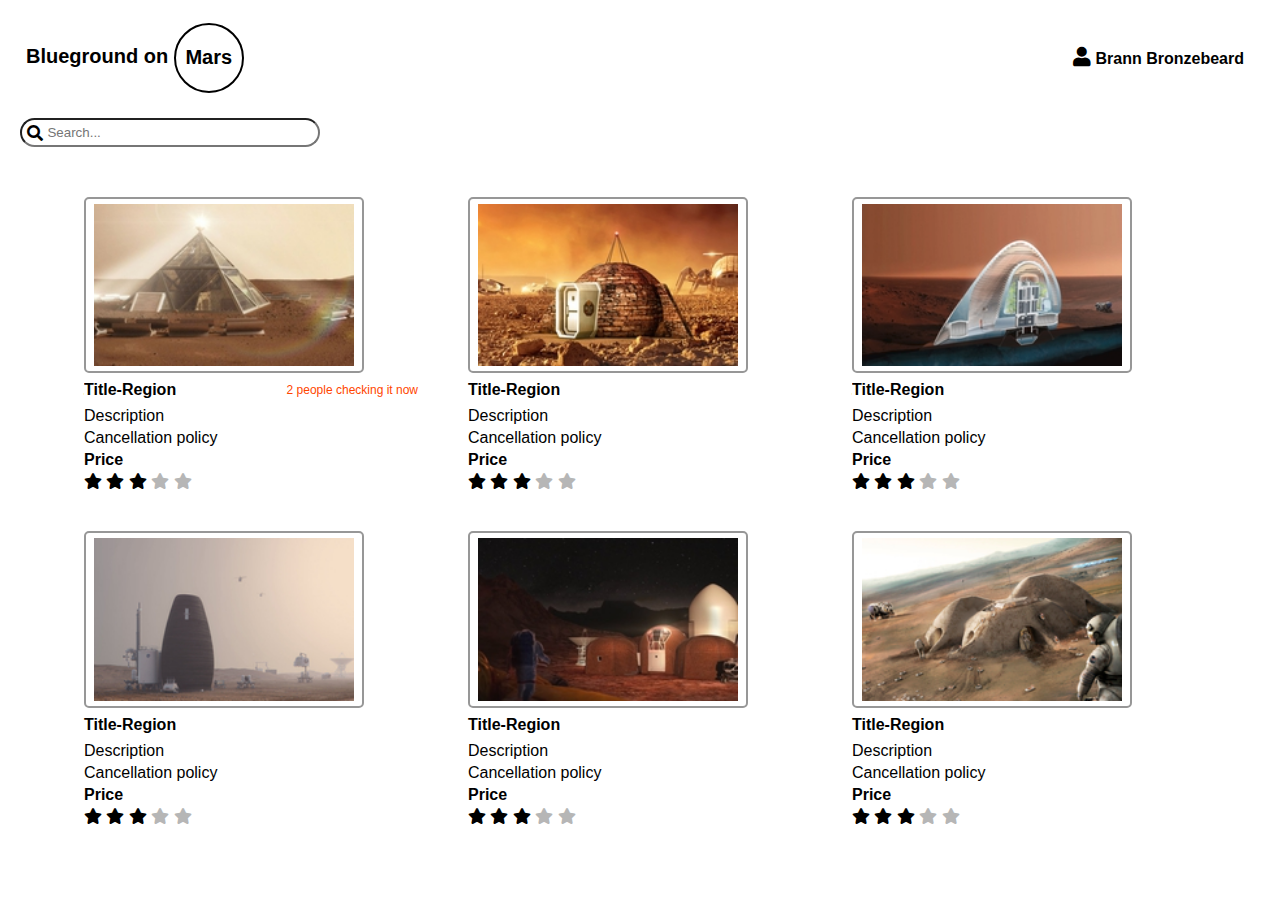
<file: home/index.html>
<!DOCTYPE html>
<html lang="en">
  <head>
    <meta charset="UTF-8" />
    <meta http-equiv="X-UA-Compatible" content="IE=edge" />
    <meta name="viewport" content="width=device-width, initial-scale=1.0" />
    <link
      rel="stylesheet"
      href="../assets/fontawesome-free-5.15.4-web/css/all.css"
    />
    <link rel="stylesheet" href="main.css" />
    <link rel="stylesheet" href="media.css" />
    <title>Blueground on Mars</title>
  </head>

  <body>
    <div class="modal modal-one hide">
      <img src="../assets/images/property1-w400.jpeg" alt="img1" />
      <div class="first-row">
        <p class="title-modal">Title-Region</p>
        <button class="btn-modal">Price</button>
      </div>
      <div class="stars">
        <span class="fa fa-star fa-sm checked"></span>
        <span class="fa fa-star fa-sm checked"></span>
        <span class="fa fa-star fa-sm checked"></span>
        <span class="fa fa-star fa-sm"></span>
        <span class="fa fa-star fa-sm"></span>
      </div>
      <p class="paragraph">
        Description:Lorem ipsum dolor sit amet consectetur adipisicing elit.
        Quod ratione nostrum ipsum vel esse rem nesciunt debitis, dicta
        molestiae modi explicabo dolorum expedita molestias itaque eligendi
        necessitatibus!
      </p>
      <p class="amenities">
        <span class="first-word">Amenities</span>:Oxygen, Water, Bathroom, Earth
        view
      </p>
      <div class="available">
        <button>2081</button>
        <button>2082</button>
        <button class="disabled">2083</button>
        <button>2084</button>
        <button>2085</button>
        <button class="disabled">2086</button>
        <button>2087</button>
        <button>2088</button>
      </div>
      <div class="book"><button class="book-one">Book</button></div>
    </div>
    <div class="modal modal-two hide">
      <img src="../assets/images/property2-w400.jpeg" alt="img2" />
      <div class="first-row">
        <p class="title-modal">Title-Region</p>
        <button class="btn-modal">Price</button>
      </div>
      <div class="stars">
        <span class="fa fa-star fa-sm checked"></span>
        <span class="fa fa-star fa-sm checked"></span>
        <span class="fa fa-star fa-sm checked"></span>
        <span class="fa fa-star fa-sm"></span>
        <span class="fa fa-star fa-sm"></span>
      </div>
      <p class="paragraph">
        Description:Lorem ipsum dolor sit amet consectetur adipisicing elit.
        Quod ratione nostrum ipsum vel esse rem nesciunt debitis, dicta
        molestiae modi explicabo dolorum expedita molestias itaque eligendi
        necessitatibus!
      </p>
      <p class="amenities">
        <span class="first-word">Amenities</span>:Oxygen, Water, Bathroom, Earth
        view
      </p>
      <div class="available">
        <button>2081</button>
        <button>2082</button>
        <button>2083</button>
        <button>2084</button>
        <button>2085</button>
        <button>2086</button>
        <button>2087</button>
        <button class="disabled">2088</button>
      </div>
      <div class="book"><button class="book-two">Book</button></div>
    </div>
    <div class="modal modal-three hide">
      <img src="../assets/images/property3-w400.jpeg" alt="img2" />
      <div class="first-row">
        <p class="title-modal">Title-Region</p>
        <button class="btn-modal">Price</button>
      </div>
      <div class="stars">
        <span class="fa fa-star fa-sm checked"></span>
        <span class="fa fa-star fa-sm checked"></span>
        <span class="fa fa-star fa-sm checked"></span>
        <span class="fa fa-star fa-sm"></span>
        <span class="fa fa-star fa-sm"></span>
      </div>
      <p class="paragraph">
        Description:Lorem ipsum dolor sit amet consectetur adipisicing elit.
        Quod ratione nostrum ipsum vel esse rem nesciunt debitis, dicta
        molestiae modi explicabo dolorum expedita molestias itaque eligendi
        necessitatibus!
      </p>
      <p class="amenities">
        <span class="first-word">Amenities</span>:Oxygen, Water, Bathroom, Earth
        view
      </p>
      <div class="available">
        <button class="disabled">2081</button>
        <button>2082</button>
        <button>2083</button>
        <button>2084</button>
        <button>2085</button>
        <button>2086</button>
        <button>2087</button>
        <button>2088</button>
      </div>
      <div class="book"><button class="book-three">Book</button></div>
    </div>
    <div class="modal modal-four hide">
      <img src="../assets/images/property4-w400.jpeg" alt="img2" />
      <div class="first-row">
        <p class="title-modal">Title-Region</p>
        <button class="btn-modal">Price</button>
      </div>
      <div class="stars">
        <span class="fa fa-star fa-sm checked"></span>
        <span class="fa fa-star fa-sm checked"></span>
        <span class="fa fa-star fa-sm checked"></span>
        <span class="fa fa-star fa-sm"></span>
        <span class="fa fa-star fa-sm"></span>
      </div>
      <p class="paragraph">
        Description:Lorem ipsum dolor sit amet consectetur adipisicing elit.
        Quod ratione nostrum ipsum vel esse rem nesciunt debitis, dicta
        molestiae modi explicabo dolorum expedita molestias itaque eligendi
        necessitatibus!
      </p>
      <p class="amenities">
        <span class="first-word">Amenities</span>:Oxygen, Water, Bathroom, Earth
        view
      </p>
      <div class="available">
        <button>2081</button>
        <button>2082</button>
        <button>2083</button>
        <button class="disabled">2084</button>
        <button>2085</button>
        <button>2086</button>
        <button>2087</button>
        <button class="disabled">2088</button>
      </div>
      <div class="book"><button class="book-four">Book</button></div>
    </div>
    <div class="modal modal-five hide">
      <img src="../assets/images/property5-w400.jpeg" alt="img2" />
      <div class="first-row">
        <p class="title-modal">Title-Region</p>
        <button class="btn-modal">Price</button>
      </div>
      <div class="stars">
        <span class="fa fa-star fa-sm checked"></span>
        <span class="fa fa-star fa-sm checked"></span>
        <span class="fa fa-star fa-sm checked"></span>
        <span class="fa fa-star fa-sm"></span>
        <span class="fa fa-star fa-sm"></span>
      </div>
      <p class="paragraph">
        Description:Lorem ipsum dolor sit amet consectetur adipisicing elit.
        Quod ratione nostrum ipsum vel esse rem nesciunt debitis, dicta
        molestiae modi explicabo dolorum expedita molestias itaque eligendi
        necessitatibus!
      </p>
      <p class="amenities">
        <span class="first-word">Amenities</span>:Oxygen, Water, Bathroom, Earth
        view
      </p>
      <div class="available">
        <button>2081</button>
        <button>2082</button>
        <button class="disabled">2083</button>
        <button>2084</button>
        <button class="disabled">2085</button>
        <button>2086</button>
        <button>2087</button>
        <button>2088</button>
      </div>
      <div class="book"><button class="book-five">Book</button></div>
    </div>
    <div class="modal modal-six hide">
      <img src="../assets/images/property6-w400.jpeg" alt="img6" />
      <div class="first-row">
        <p class="title-modal">Title-Region</p>
        <button class="btn-modal">Price</button>
      </div>
      <div class="stars">
        <span class="fa fa-star fa-sm checked"></span>
        <span class="fa fa-star fa-sm checked"></span>
        <span class="fa fa-star fa-sm checked"></span>
        <span class="fa fa-star fa-sm"></span>
        <span class="fa fa-star fa-sm"></span>
      </div>
      <p class="paragraph">
        Description:Lorem ipsum dolor sit amet consectetur adipisicing elit.
        Quod ratione nostrum ipsum vel esse rem nesciunt debitis, dicta
        molestiae modi explicabo dolorum expedita molestias itaque eligendi
        necessitatibus!
      </p>
      <p class="amenities">
        <span class="first-word">Amenities</span>:Oxygen, Water, Bathroom, Earth
        view
      </p>
      <div class="available">
        <button class="disabled">2081</button>
        <button>2082</button>
        <button>2083</button>
        <button>2084</button>
        <button>2085</button>
        <button>2086</button>
        <button>2087</button>
        <button>2088</button>
      </div>
      <div class="book"><button class="book-six">Book</button></div>
    </div>
    <div class="main-page">
      <header class="main-header">
        <a href="index.html">
          <h2 class="logo">Blueground on <span class="mars">Mars</span></h2>
        </a>
        <div class="user">
          <i class="fas fa-user"></i>
          <p class="username">Brann Bronzebeard</p>
        </div>
      </header>
      <div class="searchbar">
        <i class="fas fa-search"></i>
        <input type="text" placeholder="Search..." />
      </div>
      <div class="regions">
        <div class="region-1 region">
          <div class="image image-one">
            <img src="../assets/images/property1-w200.jpeg" alt="img1" />
            <button class="btn btn-one hide">Book</button>
          </div>
          <div class="inline">
            <p class="title">Title-Region</p>
            <p class="update">2 people checking it now</p>
          </div>

          <p>Description</p>
          <p>Cancellation policy</p>
          <p class="price">Price</p>
          <span class="fa fa-star checked"></span>
          <span class="fa fa-star checked"></span>
          <span class="fa fa-star checked"></span>
          <span class="fa fa-star"></span>
          <span class="fa fa-star"></span>
        </div>
        <div class="region-2 region">
          <div class="image image-two">
            <img src="../assets/images/property2-w200.jpeg" alt="img2" />
            <button class="btn btn-two hide">Book</button>
          </div>
          <p class="title">Title-Region</p>
          <p>Description</p>
          <p>Cancellation policy</p>
          <p class="price">Price</p>
          <span class="fa fa-star checked"></span>
          <span class="fa fa-star checked"></span>
          <span class="fa fa-star checked"></span>
          <span class="fa fa-star"></span>
          <span class="fa fa-star"></span>
        </div>
        <div class="region-3 region">
          <div class="image image-three">
            <img src="../assets/images/property3-w200.jpeg" alt="img3" />
            <button class="btn btn-three hide">Book</button>
          </div>
          <p class="title">Title-Region</p>
          <p>Description</p>
          <p>Cancellation policy</p>
          <p class="price">Price</p>
          <span class="fa fa-star checked"></span>
          <span class="fa fa-star checked"></span>
          <span class="fa fa-star checked"></span>
          <span class="fa fa-star"></span>
          <span class="fa fa-star"></span>
        </div>
        <div class="region-4 region">
          <div class="image image-four">
            <img src="../assets/images/property4-w200.jpeg" alt="img4" />
            <button class="btn btn-four hide">Book</button>
          </div>
          <p class="title">Title-Region</p>
          <p>Description</p>
          <p>Cancellation policy</p>
          <p class="price">Price</p>
          <span class="fa fa-star checked"></span>
          <span class="fa fa-star checked"></span>
          <span class="fa fa-star checked"></span>
          <span class="fa fa-star"></span>
          <span class="fa fa-star"></span>
        </div>
        <div class="region-5 region">
          <div class="image image-five">
            <img src="../assets/images/property5-w200.jpeg" alt="img5" />
            <button class="btn btn-five hide">Book</button>
          </div>
          <p class="title">Title-Region</p>
          <p>Description</p>
          <p>Cancellation policy</p>
          <p class="price">Price</p>
          <span class="fa fa-star checked"></span>
          <span class="fa fa-star checked"></span>
          <span class="fa fa-star checked"></span>
          <span class="fa fa-star"></span>
          <span class="fa fa-star"></span>
        </div>
        <div class="region-6 region">
          <div class="image image-six">
            <img src="../assets/images/property6-w200.jpeg" alt="img6" />
            <button class="btn btn-six hide">Book</button>
          </div>

          <p class="title">Title-Region</p>
          <p>Description</p>
          <p>Cancellation policy</p>
          <p class="price">Price</p>
          <span class="fa fa-star checked"></span>
          <span class="fa fa-star checked"></span>
          <span class="fa fa-star checked"></span>
          <span class="fa fa-star"></span>
          <span class="fa fa-star"></span>
        </div>
      </div>
    </div>
    <script src="../modalActivation.js"></script>
  </body>
</html>
</file>
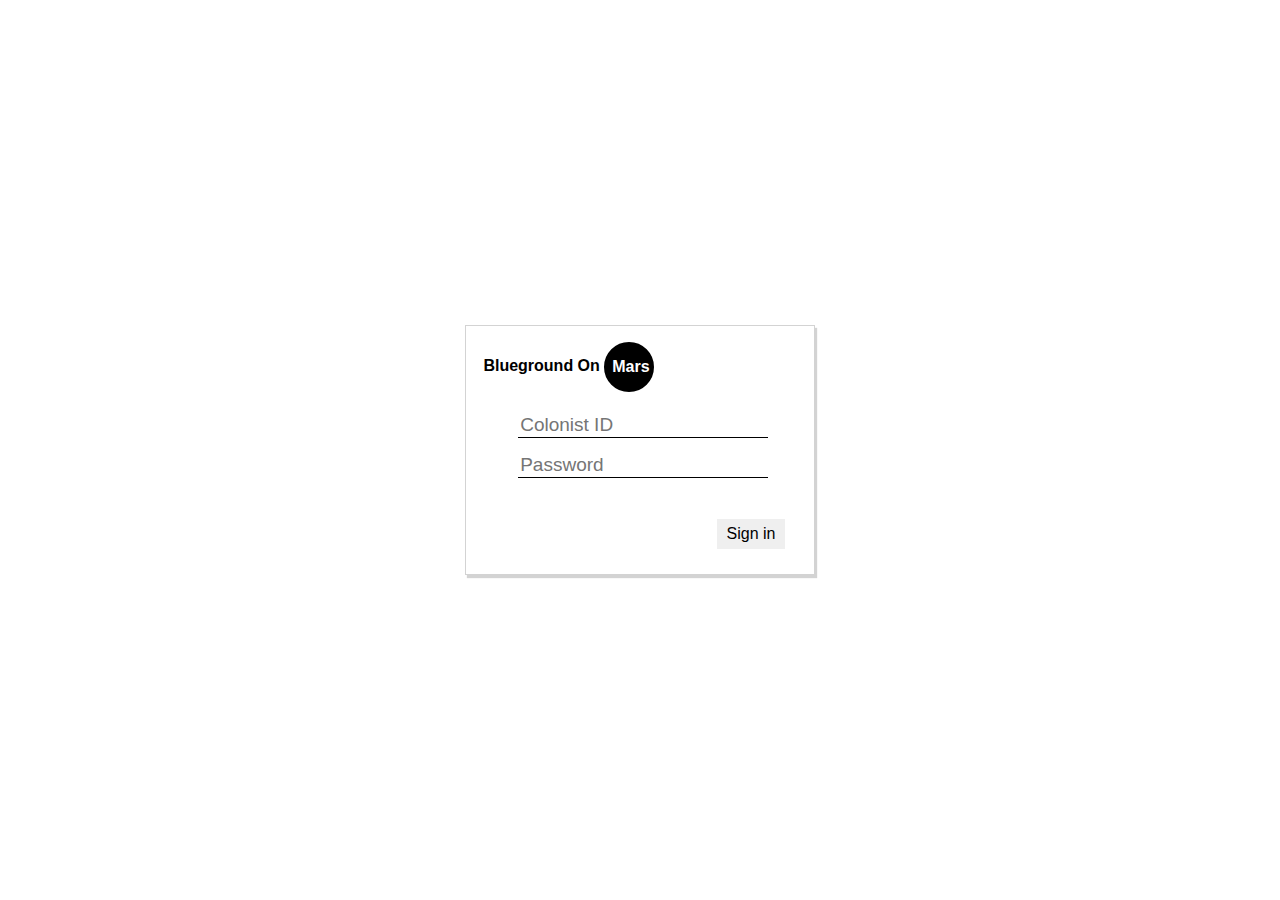
<file: signIn/sign-in.html>
<!DOCTYPE html>
<html lang="en">
  <head>
    <meta charset="UTF-8" />
    <meta http-equiv="X-UA-Compatible" content="IE=edge" />
    <meta name="viewport" content="width=device-width, initial-scale=1.0" />
    <link rel="stylesheet" href="./signin.css" />
    <title>Document</title>
  </head>
  <body>
    <div class="form">
      <h3>Blueground On <span class="mars">Mars</span></h3>
      <div class="inputs">
        <input type="text" placeholder="Colonist ID" />
        <input type="text" placeholder="Password" />
      </div>
      <button class="btn-sign-in">Sign in</button>
    </div>
  </body>
</html>
</file>
<file: home/main.css>
* {
  box-sizing: border-box;
}

body {
  font-family: "Montserrat", sans-serif;
  margin: 0;
}

/* .main-page {
  filter: grayscale(1);
} */

.main-header {
  width: 100%;
  padding: 8px 16px;
  display: flex;
  align-items: center;
  justify-content: space-between;
}

.main-header a {
  text-decoration: none;
}

.logo {
  margin-left: 10px;
  margin-top: 15px;
  color: black;
  font-size: 20px;
}

.user .fa-user {
  display: inline-block;
  font-size: 20px;
}

.username {
  margin-right: 20px;
  font-weight: bold;
  display: inline-block;
}

.navbar a {
  list-style: none;
}

.mars {
  display: inline-block;
  border: 2px black solid;
  border-radius: 50%;
  padding: 6px;
  padding-top: 21px;
  width: 70px;
  height: 70px;
  text-align: center;
  vertical-align: middle;
}

.searchbar {
  display: block;
}

.searchbar input {
  border-radius: 30px;
  height: 29px;
  padding-left: 25px;
  width: 300px;
}

.searchbar input:focus {
  outline: none;
}

.fa-search {
  position: relative;
  left: 27px;
  top: 2px;
  z-index: 999;
}

.inline {
  display: flex;
  align-content: center;
  justify-content: space-between;
  align-items: center;
}

.title {
  font-weight: bold;
  display: inline-block;
}
.update {
  display: inline-block;
  font-size: 12px;
  color: orangered;
  margin-right: 10px;
}

.regions {
  display: grid;
  grid-template-columns: 30% 30% 30%;
  margin-top: 30px;
  justify-content: center;
}

.region {
  /* border: 2px black solid; */
  margin: 20px;
}

.region p {
  text-align: left;
  margin-top: 4px;
  margin-bottom: 4px;
}

.region img {
  border: 2px rgb(151, 151, 151) solid;
  border-radius: 5px;
  padding: 5px 8px;
}

.image {
  position: relative;
  width: 230px;
}

.image img {
  width: 280px;
}

.btn {
  position: absolute;
  cursor: pointer;
  top: 46%;
  left: 38%;
  width: 100px;
  height: 30px;
  background-color: gray;
  color: rgb(228, 222, 222);
  font-size: 20px;
  border: 1px black solid;
  border-radius: 5px;
  display: block;
}

.btn:hover {
  background-color: black;
  color: white;
}

.fa-star {
  color: rgb(182, 182, 182);
}

.checked {
  color: black;
}

.fa-star:hover,
.fa-star:active {
  color: black;
}

.modal {
  width: 50%;
  display: block;
  top: 0%;
  right: 0%;
  height: 100%;
  position: fixed;
  background-color: rgb(235, 232, 232);
  box-shadow: 0px 0px 10px 0px;
  z-index: 1000;
  overflow-y: auto;
  transition-duration: 500ms;
}

.modal img {
  width: 100%;
  height: 300px;
}

.price {
  font-weight: bold;
}

.first-row {
  display: flex;
  justify-content: space-between;
  align-items: center;
  margin-top: 15px;
}

.btn-modal {
  background-color: rgb(172, 172, 172);
  color: rgb(255, 255, 255);
  font-size: 16px;
  border-radius: 5px;
  border: none;
  padding: 10px 34px;
  margin-right: 20px;
}

.title-modal {
  margin-left: 10px;
  font-weight: bold;
  font-size: 16px;
}

.stars {
  margin-left: 9px;
  margin-top: 10px;
}

.paragraph {
  padding: 10px;
  font-style: italic;
}

.first-word {
  font-weight: bold;
}

.amenities {
  padding: 10px;
}

.available {
  display: flex;
  flex-wrap: wrap;
}

.disabled {
  background: lightgray !important;
  border: 1px solid rgb(175, 175, 175) !important;
  color: rgb(175, 175, 175) !important;
  cursor: not-allowed;
}

.available button {
  flex: 1 0 21%;
  margin: 9px;
  height: 20px;
  background: rgb(214, 214, 214);
  border: 1px solid black;
  border-radius: 5px;
}

.available button:hover {
  background: rgb(104, 104, 104);
  color: white;
}

.book {
  display: flex;
  justify-content: flex-end;
  margin-top: 10px;
}

.book button {
  background: black;
  cursor: pointer;
  color: white;
  padding: 6px 20px;
  margin-right: 20px;
  margin-top: 25px;
  border-radius: 5px;
  border: none;
}

/* .modal-two {
  display: block;
}
.modal-three {
  display: block; */
/* } */
/* .modal-four {
  display: none;
}
.modal-five {
  display: none;
}
.modal-six {
  display: none;
} */

.hide {
  opacity: 0;
  pointer-events: none;
}

.show {
  opacity: 1;
  pointer-events: auto;
}
</file>
<file: home/media.css>
@media screen and (max-width: 1000px) {
  .available button {
    margin: 7px;
  }

  .book button {
    margin-top: 20px;
  }

  .update {
    font-size: 10px;
  }
}

@media screen and (max-width: 950px) {
  .image img {
    width: 250px;
  }

  .btn {
    top: 41%;
    left: 34%;
  }
}

@media screen and (max-width: 840px) {
  .image img {
    width: 220px;
  }

  .title {
    font-size: 15px;
  }

  .region > p {
    font-size: 15px;
  }

  .btn {
    top: 40%;
    left: 30%;
    font-size: 18px;
    width: 90px;
  }
}

@media screen and (max-width: 810px) {
  .update {
    font-size: 8px;
  }
}
@media screen and (max-width: 750px) {
  .region img {
    width: 180px;
    font-size: 14px;
  }

  .available button {
    margin: 4px;
  }

  .book button {
    margin-top: 10px;
  }

  .paragraph {
    font-size: 16px;
  }

  .region > p {
    font-size: 13px;
  }

  .title {
    font-size: 13px;
  }

  .btn {
    top: 38%;
    left: 24%;
    font-size: 16px;
    width: 80px;
  }
}

@media screen and (max-width: 685px) {
  .paragraph {
    font-size: 14px;
  }

  .region > p {
    font-size: 11px;
  }

  .title {
    font-size: 11px;
  }
}

@media screen and (max-width: 645px) {
  .inline {
    display: block;
  }
}

@media screen and (max-width: 600px) {
  .region img {
    width: 160px;
    font-size: 14px;
  }

  .first-row {
    margin-top: 5px;
  }

  .paragraph {
    margin-top: 4px;
  }

  .btn {
    top: 38%;
    left: 20%;
    font-size: 14px;
    width: 70px;
    height: 25px;
  }
}

@media screen and (max-width: 538px) {
  .region img {
    width: 145px;
  }
  .region p {
    margin: 4px;
  }
  .btn {
    top: 38%;
    left: 19%;
    font-size: 12px;
    width: 60px;
    height: 22px;
  }
}

@media screen and (max-width: 510px) {
  .amenities {
    margin: 2px 0px;
  }

  .region img {
    width: 130px;
  }

  .modal img {
    height: 290px;
  }

  .fa-star {
    font-size: 13px;
  }
  .btn {
    left: 16%;
  }
}

@media screen and (max-width: 467px) {
  .modal img {
    height: 280px;
  }
  .btn {
    left: 13%;
  }
}

@media screen and (max-width: 455px) {
  .region img {
    width: 120px;
  }

  .title-modal {
    font-size: 14px;
  }
  .btn-modal {
    font-size: 14px;
  }

  .fa-star {
    font-size: 10px;
  }

  .username {
    margin-right: 0px;
  }

  .logo {
    font-size: 16px;
  }
  .btn {
    top: 36%;
    left: 12%;
    font-size: 11px;
    width: 57px;
    height: 20px;
  }
}

@media screen and (max-width: 429px) {
  .username {
    margin-right: 0px;
  }

  .logo {
    margin-left: 0px;
    font-size: 14px;
  }
  .mars {
    width: 50px;
    height: 50px;
    padding-top: 14px;
  }

  .username {
    font-size: 14px;
  }
  .searchbar input {
    width: 250px;
  }
  .modal img {
    height: 250px;
  }

  .btn-modal {
    margin-right: 6px;
  }
}

@media screen and (max-width: 415px) {
  .paragraph {
    font-size: 14px;
  }

  .available button {
    margin: 3px;
  }
}

@media screen and (max-width: 400px) {
  .region img {
    width: 280px;
  }

  .regions {
    grid-template-columns: 100%;
  }
  .btn {
    width: 100px;
    height: 30px;
    top: 41%;
    left: 38%;
  }

  .region p {
    text-align: left;
    margin-top: 4px;
    margin-bottom: 4px;
    font-size: 15px;
  }
}
</file>
<file: signIn/signin.css>
* {
  box-sizing: border-box;
}

html {
  width: 100%;
  height: 100%;
}

body {
  font-family: "Montserrat", sans-serif;
  margin: 0;
  display: flex;
  justify-content: center;
  align-items: center;
  height: 100%;
}

.form {
  border: 1px solid lightgray;
  position: relative;
  /* display: flex; */
  /* flex-direction: column; */
  /* align-items: center; */
  width: 350px;
  height: 250px;
  box-shadow: 2px 3px 1px lightgrey;
}

.form h3 {
  position: absolute;
  left: 5%;
  font-size: 16px;
}

.mars {
  display: inline-block;
  border: 2px black solid;
  border-radius: 50%;
  padding: 6px;
  padding-top: 14px;
  width: 50px;
  height: 50px;
  text-align: center;
  vertical-align: middle;
  background: black;
  color: white;
}

.form button {
  position: absolute;
  top: 78%;
  left: 72%;
  font-size: 16px;
  padding: 6px 10px;
  border: none;
}

.inputs {
  display: flex;
  flex-direction: column;
  position: absolute;
  top: 35%;
  left: 15%;
  outline: none;
  width: 250px;
}

.inputs input {
  border: none;
  border-bottom: 1px solid black;
  font-size: 19px;
  margin-bottom: 15px;
}

.inputs input:focus {
  outline: none;
}
</file>
